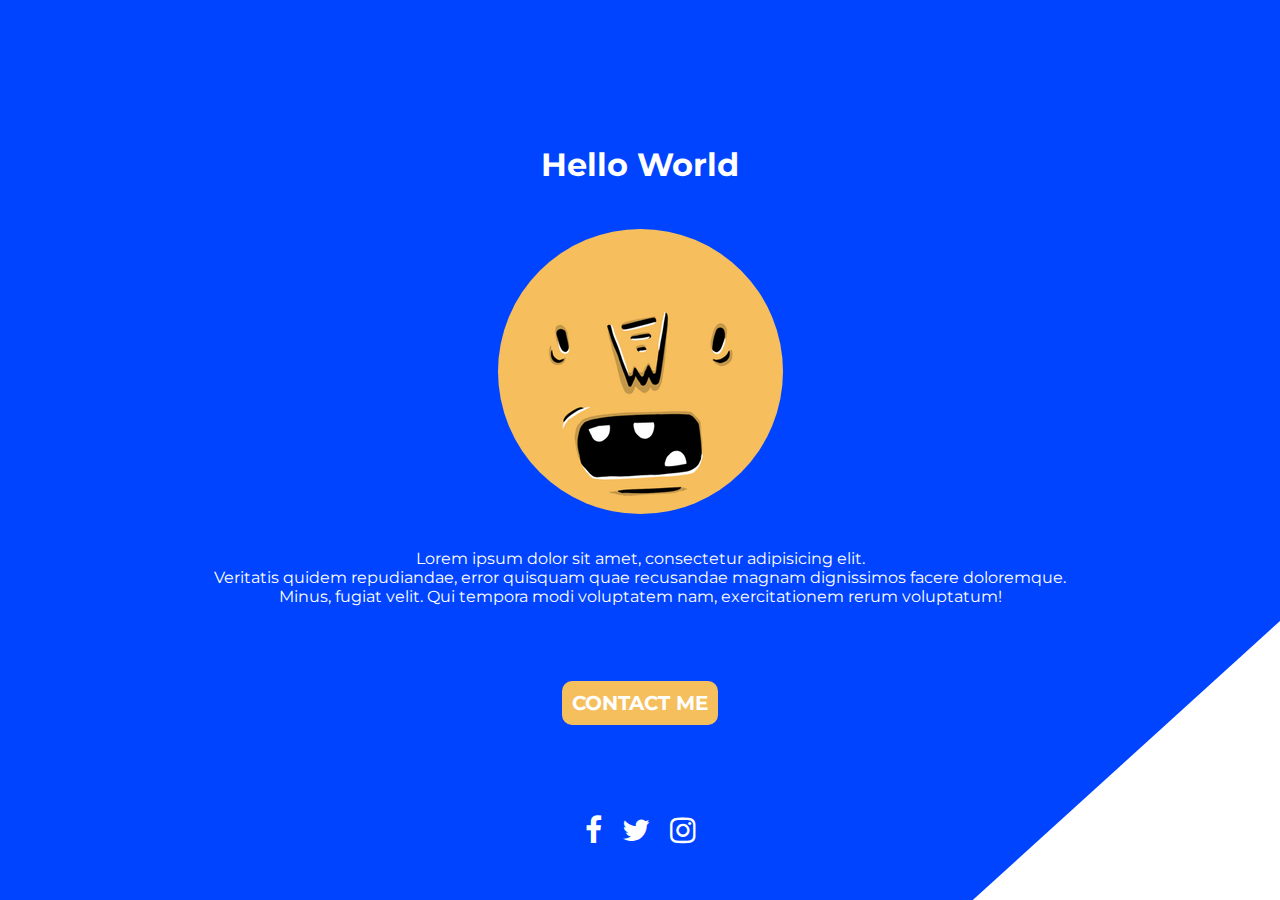
<file: index.html>
<!DOCTYPE html>
<html lang="en">

<head>
    <meta charset="UTF-8">
    <meta name="viewport" content="width=device-width, initial-scale=1.0">
    <meta http-equiv="X-UA-Compatible" content="ie=edge">
    <title>Landing Page#2</title>
    <link rel="stylesheet" href="style.css">
    <link href="https://fonts.googleapis.com/css?family=Lilita+One&display=swap" rel="stylesheet">
    <link rel="stylesheet" href="https://cdnjs.cloudflare.com/ajax/libs/font-awesome/4.7.0/css/font-awesome.min.css">
    <link href="https://fonts.googleapis.com/css?family=Lilita+One|Montserrat&display=swap" rel="stylesheet">
</head>

<body>
    <div class="bg">
        <h1>Hello World</h1>
        <img src="./images/abott@adorable.png">
        <p>Lorem ipsum dolor sit amet, consectetur adipisicing elit.</br> Veritatis quidem repudiandae, error quisquam
            quae
            recusandae magnam dignissimos facere doloremque.</br> Minus, fugiat velit. Qui tempora modi voluptatem nam,
            exercitationem rerum voluptatum!</p>
        <a href="./contact.html" class="btn">Contact Me</a>
        <!--href do druge stranice-->
    </div>
    <div class="icons">
        <a href="https://www.facebook.com/jezda1337" class="fa fa-facebook"></a>
        <a href="#" class="fa fa-twitter"></a>
        <a href="https://www.instagram.com/jezda.97/" class="fa fa-instagram"></a>
    </div>
</body>

</html>
</file>
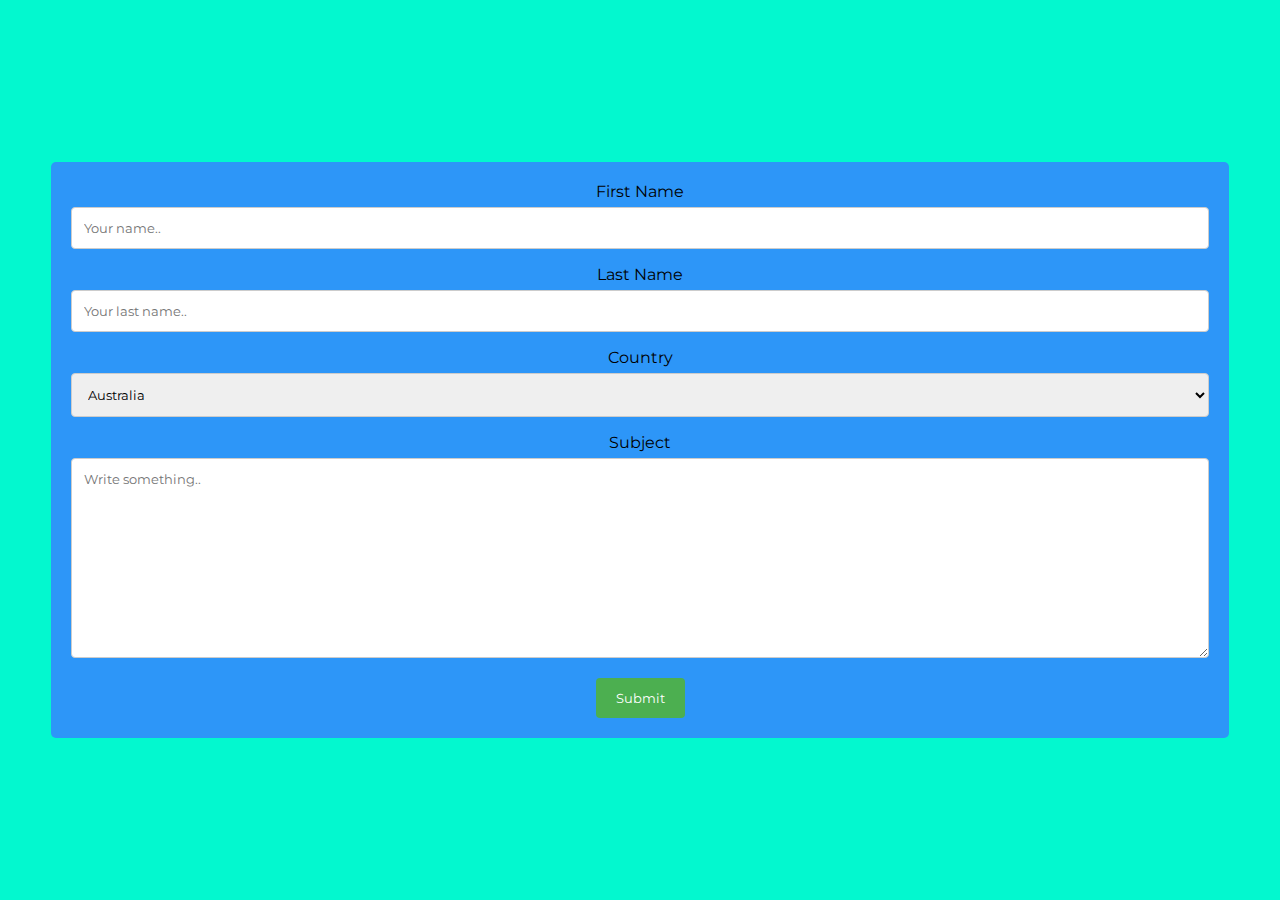
<file: contact.html>
<!DOCTYPE html>
<html lang="en">

<head>
    <meta charset="UTF-8">
    <meta name="viewport" content="width=device-width, initial-scale=1.0">
    <meta http-equiv="X-UA-Compatible" content="ie=edge">
    <title>Document</title>
    <link rel="stylesheet" href="main.css">
    <link href="https://fonts.googleapis.com/css?family=Lilita+One|Montserrat&display=swap" rel="stylesheet">
</head>

<body>
    <div class="bg">
        <div class="container">
            <form action="megasrbin1@gmail.com">
                <label for="fname">First Name</label>
                <input type="text" id="fname" name="firstname" placeholder="Your name..">

                <label for="lname">Last Name</label>
                <input type="text" id="lname" name="lastname" placeholder="Your last name..">

                <label for="country">Country</label>
                <select id="country" name="country">
                    <option value="australia">Australia</option>
                    <option value="canada">Canada</option>
                    <option value="usa">USA</option>
                </select>

                <label for="subject">Subject</label>
                <textarea id="subject" name="subject" placeholder="Write something.." style="height:200px"></textarea>

                <input type="submit" value="Submit">
            </form>
        </div>
    </div>
</body>

</html>
</file>
<file: style.css>
* {
    margin: 0;
    padding: 0;
    box-sizing: border-box;
    font-family: 'Montserrat', sans-serif;
}

/* font-family: 'Lilita One', cursive;*/

.bg {
    -webkit-clip-path: polygon(100% 0, 100% 69%, 76% 100%, 0 100%, 0 0);
    clip-path: polygon(100% 0, 100% 69%, 76% 100%, 0 100%, 0 0);
    background-size: cover;
    position: absolute;
    width: 100%;
    height: 100%;
    display: flex;
    justify-content: space-evenly;
    align-items: center;
    flex-direction: column;
    color: white;
    background: rgb(0, 68, 255) no-repeat center fixed;
    text-align: center;
}

.bg img {
    border-radius: 50%;
}

.bg h1 {
    position: relative;
    top: 50px;
}

.bg p {
    position: relative;
    top: -60px;
}

.bg a {
    position: relative;
    top: -80px;
    padding: 10px;
    border-radius: 10px;
    text-transform: uppercase;
    font-weight: bold;
    background-color: #F5BF5D;
    border: none;
    transition: 0.8s ease;
    color: white;
    font-size: 20px;
    text-decoration: none;
}

.bg a:hover {
    position: relative;
    background: linear-gradient(to right, red, orange);
    color: #fff;
    cursor: pointer;
}

.icons {
    position: relative;
    display: flex;
    justify-content: center;
    align-items: center;
    height: 100%;
    top: 800px;
    padding: 5px;
}

.icons a {
    color: white;
    padding: 10px;
    font-size: 30px;
    text-decoration: none;
}

.fa-facebook:hover {
    opacity: 0.7;
}

.fa-twiter:hover {
    opacity: 0.7;
}

.fa-instagram:hover {
    opacity: 0.7;
}
</file>
<file: main.css>
* {
    margin: 0;
    padding: 0;
    box-sizing: border-box;
    overflow: hidden;
    font-family: 'Montserrat', sans-serif;
    color: black;
}

.bg {
    background: rgb(3, 248, 207);
    color: white;
    text-align: center;
    display: flex;
    justify-content: center;
    align-items: center;
    width: 100%;
    height: 100%;
    position: absolute;
}

/* Style inputs with type="text", select elements and textareas */
input[type=text],
select,
textarea {
    width: 100%;
    /* Full width */
    padding: 12px;
    /* Some padding */
    border: 1px solid #ccc;
    /* Gray border */
    border-radius: 4px;
    /* Rounded borders */
    box-sizing: border-box;
    /* Make sure that padding and width stays in place */
    margin-top: 6px;
    /* Add a top margin */
    margin-bottom: 16px;
    /* Bottom margin */
    resize: vertical
        /* Allow the user to vertically resize the textarea (not horizontally) */
}

/* Style the submit button with a specific background color etc */
input[type=submit] {
    background-color: #4CAF50;
    color: white;
    padding: 12px 20px;
    border: none;
    border-radius: 4px;
    cursor: pointer;
}

/* When moving the mouse over the submit button, add a darker green color */
input[type=submit]:hover {
    background-color: #45a049;
}

/* Add a background color and some padding around the form */
.container {
    border-radius: 5px;
    background-color: #2d96f8;
    padding: 20px;
}
</file>
